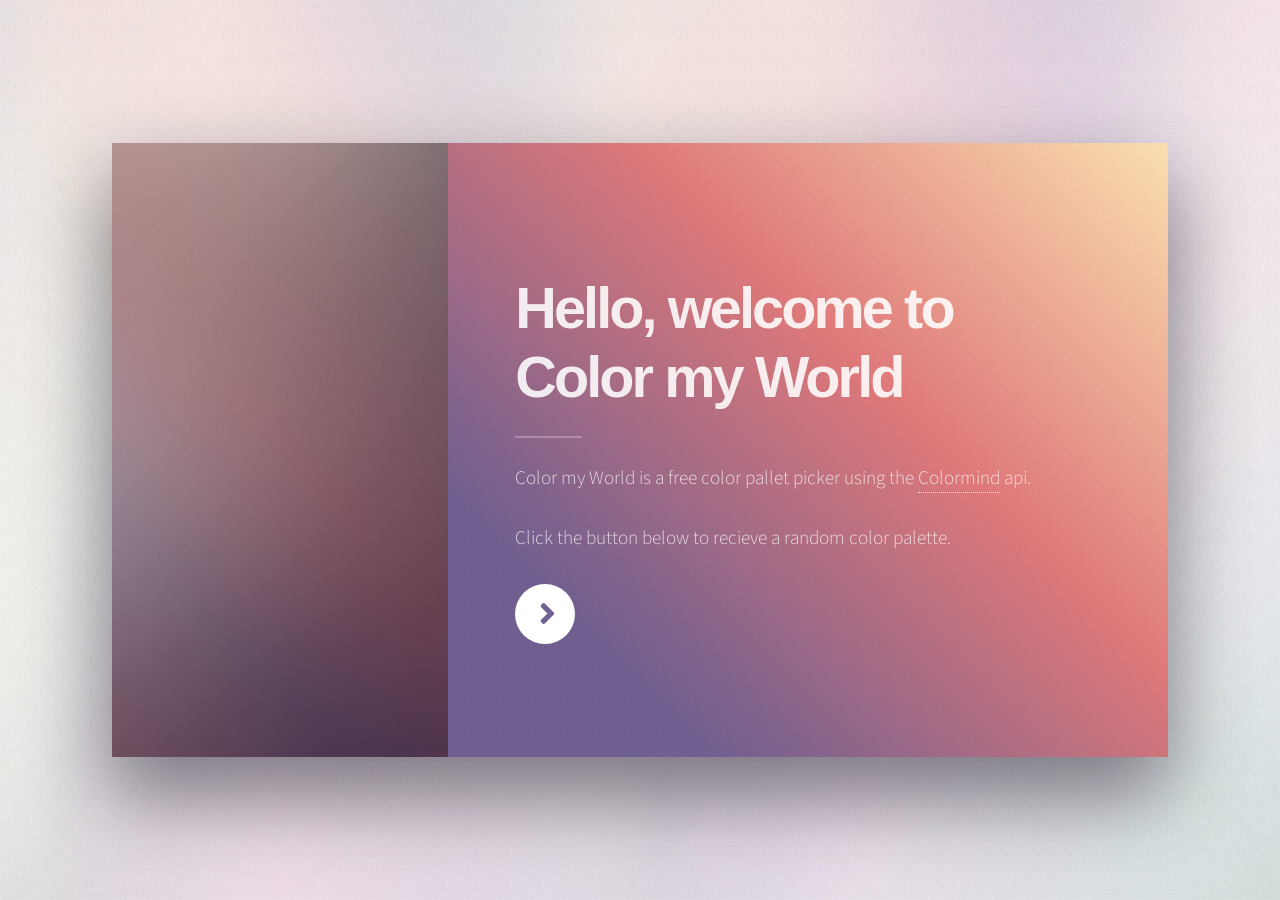
<file: html5up-ethereal/index.html>
<!DOCTYPE HTML>
<!--
	Ethereal by HTML5 UP
	html5up.net | @ajlkn
	Free for personal and commercial use under the CCA 3.0 license (html5up.net/license)
-->
<html>
	<head>
		<title>Ethereal by HTML5 UP</title>
		<meta charset="utf-8" />
		<meta name="viewport" content="width=device-width, initial-scale=1, user-scalable=no" />
		<link rel="stylesheet" href="assets/css/main.css" />
		<noscript><link rel="stylesheet" href="assets/css/noscript.css" /></noscript>
	</head>
	<body class="is-preload">

		<!-- Page Wrapper -->
			<div id="page-wrapper">

				<!-- Wrapper -->
					<div id="wrapper">

						<!-- Panel (Banner) -->
							<section class="panel banner right">
								<div class="content color0 span-3-75">
									<h1 class="major">Hello, welcome to <br />
									Color my World</h1>
									<p>Color my World is a free color pallet picker using the <a href="http://colormind.io/api-access/">Colormind</a> api.</p>
									<p>Click the button below to recieve a random color palette.</p>
									<ul class="actions">
										<li><a href="#first" class="button primary color1 circle icon solid fa-angle-right">Next</a></li>
									</ul>
								</div>
								<div class="image filtered span-1-75" data-position="25% 25%">
									<img src="images/pic01.jpg" alt="" />
								</div>
							</section>

						

		<!-- Scripts -->
			<script src="assets/js/jquery.min.js"></script>
			<script src="assets/js/browser.min.js"></script>
			<script src="assets/js/breakpoints.min.js"></script>
			<script src="assets/js/main.js"></script>

	</body>
</html>
</file>
<file: html5up-ethereal/assets/css/noscript.css>
/*
	Ethereal by HTML5 UP
	html5up.net | @ajlkn
	Free for personal and commercial use under the CCA 3.0 license (html5up.net/license)
*/

/* Page */

	body {
		overflow-x: scroll;
	}

/* Wrapper */

	body.is-preload #wrapper {
		-moz-transform: none;
		-webkit-transform: none;
		-ms-transform: none;
		transform: none;
		opacity: 1;
	}
</file>
<file: html5up-ethereal/assets/css/main.css>
@import url(fontawesome-all.min.css);
@import url("https://fonts.googleapis.com/css?family=Source+Sans+Pro:300,400,300i,400i");

/*
	Ethereal by HTML5 UP
	html5up.net | @ajlkn
	Free for personal and commercial use under the CCA 3.0 license (html5up.net/license)
*/

html, body, div, span, applet, object,
iframe, h1, h2, h3, h4, h5, h6, p, blockquote,
pre, a, abbr, acronym, address, big, cite,
code, del, dfn, em, img, ins, kbd, q, s, samp,
small, strike, strong, sub, sup, tt, var, b,
u, i, center, dl, dt, dd, ol, ul, li, fieldset,
form, label, legend, table, caption, tbody,
tfoot, thead, tr, th, td, article, aside,
canvas, details, embed, figure, figcaption,
footer, header, hgroup, menu, nav, output, ruby,
section, summary, time, mark, audio, video {
	margin: 0;
	padding: 0;
	border: 0;
	font-size: 100%;
	font: inherit;
	vertical-align: baseline;}

article, aside, details, figcaption, figure,
footer, header, hgroup, menu, nav, section {
	display: block;}

body {
	line-height: 1;
}

ol, ul {
	list-style: none;
}

blockquote, q {
	quotes: none;
}

	blockquote:before, blockquote:after, q:before, q:after {
		content: '';
		content: none;
	}

table {
	border-collapse: collapse;
	border-spacing: 0;
}

body {
	-webkit-text-size-adjust: none;
}

mark {
	background-color: transparent;
	color: inherit;
}

input::-moz-focus-inner {
	border: 0;
	padding: 0;
}

input, select, textarea {
	-moz-appearance: none;
	-webkit-appearance: none;
	-ms-appearance: none;
	appearance: none;
}

/* Page */

	@-moz-keyframes load-spinner {
		0% {
			-moz-transform: rotate(0deg);
			-webkit-transform: rotate(0deg);
			-ms-transform: rotate(0deg);
			transform: rotate(0deg);
		}

		100% {
			-moz-transform: rotate(360deg);
			-webkit-transform: rotate(360deg);
			-ms-transform: rotate(360deg);
			transform: rotate(360deg);
		}
	}

	@-webkit-keyframes load-spinner {
		0% {
			-moz-transform: rotate(0deg);
			-webkit-transform: rotate(0deg);
			-ms-transform: rotate(0deg);
			transform: rotate(0deg);
		}

		100% {
			-moz-transform: rotate(360deg);
			-webkit-transform: rotate(360deg);
			-ms-transform: rotate(360deg);
			transform: rotate(360deg);
		}
	}

	@-ms-keyframes load-spinner {
		0% {
			-moz-transform: rotate(0deg);
			-webkit-transform: rotate(0deg);
			-ms-transform: rotate(0deg);
			transform: rotate(0deg);
		}

		100% {
			-moz-transform: rotate(360deg);
			-webkit-transform: rotate(360deg);
			-ms-transform: rotate(360deg);
			transform: rotate(360deg);
		}
	}

	@keyframes load-spinner {
		0% {
			-moz-transform: rotate(0deg);
			-webkit-transform: rotate(0deg);
			-ms-transform: rotate(0deg);
			transform: rotate(0deg);
		}

		100% {
			-moz-transform: rotate(360deg);
			-webkit-transform: rotate(360deg);
			-ms-transform: rotate(360deg);
			transform: rotate(360deg);
		}
	}

	@-ms-viewport {
		width: device-width;
	}

	html {
		width: 100%;
		height: 100%;
	}

	html {
		box-sizing: border-box;
	}

	*, *:before, *:after {
		box-sizing: inherit;
	}

	body {
		display: -moz-flex;
		display: -webkit-flex;
		display: -ms-flex;
		display: flex;
		-moz-align-items: center;
		-webkit-align-items: center;
		-ms-align-items: center;
		align-items: center;
		-moz-justify-content: -moz-flex-start;
		-webkit-justify-content: -webkit-flex-start;
		-ms-justify-content: -ms-flex-start;
		justify-content: flex-start;
		-ms-overflow-style: scrollbar;
		width: 100%;
		height: 100%;
		min-height: 30rem;
		overflow: hidden;
	}

		body:before {
			-moz-animation: load-spinner 1s infinite linear;
			-webkit-animation: load-spinner 1s infinite linear;
			-ms-animation: load-spinner 1s infinite linear;
			animation: load-spinner 1s infinite linear;
			-moz-transition: opacity 0.25s ease;
			-webkit-transition: opacity 0.25s ease;
			-ms-transition: opacity 0.25s ease;
			transition: opacity 0.25s ease;
			-moz-transition-delay: 0s;
			-webkit-transition-delay: 0s;
			-ms-transition-delay: 0s;
			transition-delay: 0s;
			pointer-events: none;
			content: '';
			display: block;
			position: absolute;
			top: 50%;
			left: 50%;
			width: 4rem;
			height: 4rem;
			margin: -2rem 0 0 -2rem;
			background-image: url("data:image/svg+xml;charset=utf8,%3Csvg xmlns='http://www.w3.org/2000/svg' xmlns:xlink='http://www.w3.org/1999/xlink' width='96px' height='96px' viewBox='0 0 96 96' zoomAndPan='disable'%3E%3Cstyle%3Ecircle %7Bfill: transparent%3B stroke: %232e2b37%3B stroke-width: 1.5px%3B %7D%3C/style%3E%3Cdefs%3E%3CclipPath id='corner'%3E%3Cpolygon points='0,0 48,0 48,48 96,48 96,96 0,96' /%3E%3C/clipPath%3E%3C/defs%3E%3Cg clip-path='url(%23corner)'%3E%3Ccircle cx='48' cy='48' r='32'/%3E%3C/g%3E%3C/svg%3E");
			background-position: center;
			background-repeat: no-repeat;
			background-size: 4rem;
			opacity: 0;
		}

		body:after {
			pointer-events: none;
			content: '';
			display: block;
			position: fixed;
			top: 0;
			left: 0;
			width: 100%;
			height: 100%;
			z-index: -1;
			background-attachment: fixed;
			background-color: #e1e6e1;
			background-image: url("../../images/overlay.png"), url("../../images/bg.jpg");
			background-repeat: repeat, repeat-x;
			background-size: 128px 128px, cover;
		}

		body.is-preload *, body.is-preload *:before, body.is-preload *:after {
			-moz-animation: none !important;
			-webkit-animation: none !important;
			-ms-animation: none !important;
			animation: none !important;
			-moz-transition: none !important;
			-webkit-transition: none !important;
			-ms-transition: none !important;
			transition: none !important;
		}

		body.is-preload:before {
			-moz-transition: opacity 1s ease;
			-webkit-transition: opacity 1s ease;
			-ms-transition: opacity 1s ease;
			transition: opacity 1s ease;
			-moz-transition-delay: 0.75s;
			-webkit-transition-delay: 0.75s;
			-ms-transition-delay: 0.75s;
			transition-delay: 0.75s;
			opacity: 0.25;
		}

	@media screen and (max-width: 736px) {

		html {
			height: auto;
		}

		body {
			height: auto;
			overflow-x: hidden;
			overflow-y: auto;
		}

	}

	@media screen and (max-width: 480px) {

		html, body {
			min-width: 320px;
		}

	}

/* Typography */

	html {
		font-size: 18pt;
		font-size: 1vmax;
	}

		@media screen and (max-width: 1680px) {

			html {
				font-size: 12pt;
				font-size: 1.1vmax;
			}

		}

		@media screen and (max-width: 1280px) {

			html {
				font-size: 11pt;
				font-size: 1.5vmax;
			}

		}

	body, input, select, textarea {
		color: rgba(255, 255, 255, 0.75);
		font-family: "Source Sans Pro", Helvetica, sans-serif;
		font-size: 1rem;
		font-weight: 300;
		line-height: 1.65;
	}

	a {
		-moz-transition: color 0.2s ease-in-out, border-bottom-color 0.2s ease-in-out;
		-webkit-transition: color 0.2s ease-in-out, border-bottom-color 0.2s ease-in-out;
		-ms-transition: color 0.2s ease-in-out, border-bottom-color 0.2s ease-in-out;
		transition: color 0.2s ease-in-out, border-bottom-color 0.2s ease-in-out;
		color: inherit;
		border-bottom: dotted 1px;
		text-decoration: none;
	}

		a:hover {
			border-bottom-color: transparent;
			color: #ffe4b4;
		}

	strong, b {
		color: rgba(255, 255, 255, 0.875);
		font-weight: 400;
	}

	em, i {
		font-style: italic;
	}

	p {
		margin: 0 0 1.5rem 0;
	}

		body.is-ie p {
			width: 100%;
		}

	h1, h2, h3, h4, h5, h6 {
		color: rgba(255, 255, 255, 0.875);
		font-family: Arial, Helvetica, sans-serif;
		font-weight: 700;
		line-height: 1.3;
		margin: 0 0 0.75rem 0;
		letter-spacing: -0.05em;
	}

		h1 a, h2 a, h3 a, h4 a, h5 a, h6 a {
			color: inherit;
			text-decoration: none;
		}

	h1.major, h2.major, h3.major {
		position: relative;
	}

		h1.major:after, h2.major:after, h3.major:after {
			content: '';
			position: absolute;
			left: 0;
			width: 3.5rem;
			height: 0.1rem;
			background-color: rgba(255, 255, 255, 0.25);
		}

	h1 {
		font-size: 3rem;
		line-height: 1.2;
	}

		h1.major {
			margin: 0 0 2.625rem 0;
		}

			h1.major:after {
				bottom: -1.325rem;
			}

	h2 {
		font-size: 1.75rem;
		line-height: 1.2;
	}

		h2.major {
			margin: 0 0 1.9875rem 0;
		}

			h2.major:after {
				bottom: -1.2rem;
			}

	h3 {
		font-size: 1.325rem;
	}

		h3.major {
			margin: 0 0 1.875rem 0;
		}

			h3.major:after {
				bottom: -0.75rem;
			}

	h4 {
		font-size: 1rem;
	}

	h5 {
		font-size: 0.9rem;
	}

	h6 {
		font-size: 0.7rem;
	}

	sub {
		font-size: 0.8rem;
		position: relative;
		top: 0.5rem;
	}

	sup {
		font-size: 0.8rem;
		position: relative;
		top: -0.5rem;
	}

	blockquote {
		border-left: solid 0.25rem rgba(255, 255, 255, 0.25);
		font-style: italic;
		margin: 0 0 1.5rem 0;
		padding: 0.375rem 0 0.375rem 1.5rem;
	}

	code {
		background: rgba(255, 255, 255, 0.075);
		border-radius: 0.25rem;
		font-family: "Courier New", monospace;
		font-size: 0.8rem;
		margin: 0 0.25rem;
		padding: 0.25rem 0.65rem;
	}

	pre {
		-webkit-overflow-scrolling: touch;
		font-family: "Courier New", monospace;
		font-size: 0.8rem;
		margin: 0 0 1.5rem 0;
		white-space: pre-wrap;
	}

		pre code {
			display: block;
			line-height: 1.625;
			padding: 1rem 1.5rem;
			overflow-x: auto;
			margin: 0;
		}

	hr {
		border: 0;
		border-bottom: solid 2px rgba(255, 255, 255, 0.25);
		margin: 1.875rem 0;
	}

	.align-left {
		text-align: left;
	}

	.align-center {
		text-align: center;
	}

	.align-right {
		text-align: right;
	}

	@media screen and (max-width: 736px) {

		html {
			font-size: 12pt;
		}

		h1 {
			font-size: 2.25rem;
			line-height: 1.2;
		}

			h1.major {
				margin: 0 0 2.625rem 0;
			}

				h1.major:after {
					bottom: -1.325rem;
				}

		h2 {
			font-size: 1.5rem;
			line-height: 1.2;
		}

			h2.major {
				margin: 0 0 1.9875rem 0;
			}

				h2.major:after {
					bottom: -1.2rem;
				}

		h3 {
			font-size: 1rem;
		}

			h3.major {
				margin: 0 0 1.875rem 0;
			}

				h3.major:after {
					bottom: -0.75rem;
				}

		h4 {
			font-size: 1rem;
		}

		h5 {
			font-size: 0.9rem;
		}

		h6 {
			font-size: 0.7rem;
		}

		h1 br, h2 br, h3 br, h4 br, h5 br, h6 br {
			display: none;
		}

	}

	@media screen and (max-width: 360px) {

		html {
			font-size: 11pt;
		}

	}

/* Form */

	form {
		margin: 0 0 1.5rem 0;
	}

		form > :last-child {
			margin-bottom: 0;
		}

		form > .fields {
			display: -moz-flex;
			display: -webkit-flex;
			display: -ms-flex;
			display: flex;
			-moz-flex-wrap: wrap;
			-webkit-flex-wrap: wrap;
			-ms-flex-wrap: wrap;
			flex-wrap: wrap;
			width: calc(100% + 3rem);
			margin: -1.5rem 0 1.5rem -1.5rem;
		}

			form > .fields > .field {
				-moz-flex-grow: 0;
				-webkit-flex-grow: 0;
				-ms-flex-grow: 0;
				flex-grow: 0;
				-moz-flex-shrink: 0;
				-webkit-flex-shrink: 0;
				-ms-flex-shrink: 0;
				flex-shrink: 0;
				padding: 1.5rem 0 0 1.5rem;
				width: calc(100% - 1.5rem);
			}

				form > .fields > .field.half {
					width: calc(50% - 0.75rem);
				}

				form > .fields > .field.third {
					width: calc(100%/3 - 0.5rem);
				}

				form > .fields > .field.quarter {
					width: calc(25% - 0.375rem);
				}

		@media screen and (max-width: 736px) {

			form > .fields {
				width: calc(100% + 2.25rem);
				margin: -1.125rem 0 1.5rem -1.125rem;
			}

				form > .fields > .field {
					padding: 1.125rem 0 0 1.125rem;
					width: calc(100% - 1.125rem);
				}

					form > .fields > .field.half {
						width: calc(100% - 1.125rem);
					}

					form > .fields > .field.third {
						width: calc(100% - 1.125rem);
					}

					form > .fields > .field.quarter {
						width: calc(100% - 1.125rem);
					}

		}

	label {
		color: rgba(255, 255, 255, 0.875);
		display: block;
		font-family: Arial, Helvetica, sans-serif;
		font-size: 0.8rem;
		font-weight: 700;
		margin: 0 0 0.4875rem 0;
	}

	input[type="text"],
	input[type="password"],
	input[type="email"],
	input[type="tel"],
	select,
	textarea {
		-moz-appearance: none;
		-webkit-appearance: none;
		-ms-appearance: none;
		appearance: none;
		background: transparent;
		border: solid 2px rgba(255, 255, 255, 0.25);
		border-radius: 0.25rem;
		color: inherit;
		display: block;
		outline: 0;
		padding: 0 0.75rem;
		text-decoration: none;
		width: 100%;
	}

		input[type="text"]:invalid,
		input[type="password"]:invalid,
		input[type="email"]:invalid,
		input[type="tel"]:invalid,
		select:invalid,
		textarea:invalid {
			box-shadow: none;
		}

		input[type="text"]:focus,
		input[type="password"]:focus,
		input[type="email"]:focus,
		input[type="tel"]:focus,
		select:focus,
		textarea:focus {
			border-color: #ffe4b4;
		}

	option {
		background-color: rgba(255, 255, 255, 0.875);
		color: #2e2b37;
	}

	select {
		background-image: url("data:image/svg+xml;charset=utf8,%3Csvg xmlns='http://www.w3.org/2000/svg' width='40' height='40' preserveAspectRatio='none' viewBox='0 0 40 40'%3E%3Cpath d='M9.4,12.3l10.4,10.4l10.4-10.4c0.2-0.2,0.5-0.4,0.9-0.4c0.3,0,0.6,0.1,0.9,0.4l3.3,3.3c0.2,0.2,0.4,0.5,0.4,0.9 c0,0.4-0.1,0.6-0.4,0.9L20.7,31.9c-0.2,0.2-0.5,0.4-0.9,0.4c-0.3,0-0.6-0.1-0.9-0.4L4.3,17.3c-0.2-0.2-0.4-0.5-0.4-0.9 c0-0.4,0.1-0.6,0.4-0.9l3.3-3.3c0.2-0.2,0.5-0.4,0.9-0.4S9.1,12.1,9.4,12.3z' fill='rgba(255, 255, 255, 0.25)' /%3E%3C/svg%3E");
		background-size: 1.25rem;
		background-repeat: no-repeat;
		background-position: calc(100% - 1rem) center;
		height: 2.5rem;
		padding-right: 2.5rem;
		text-overflow: ellipsis;
	}

		select option {
			color: rgba(255, 255, 255, 0.875);
			background: #2e2b37;
		}

		select:focus::-ms-value {
			background-color: transparent;
		}

		select::-ms-expand {
			display: none;
		}

	input[type="text"],
	input[type="password"],
	input[type="email"],
	select {
		height: 2.5rem;
	}

	textarea {
		padding: 0.75rem 1rem;
	}

	input[type="checkbox"],
	input[type="radio"] {
		-moz-appearance: none;
		-webkit-appearance: none;
		-ms-appearance: none;
		appearance: none;
		display: block;
		float: left;
		margin-right: -2rem;
		opacity: 0;
		width: 1rem;
		z-index: -1;
	}

		input[type="checkbox"] + label,
		input[type="radio"] + label {
			text-decoration: none;
			position: relative;
			color: rgba(255, 255, 255, 0.75);
			cursor: pointer;
			display: inline-block;
			font-size: 1rem;
			font-weight: 300;
			margin-bottom: 0;
			padding-left: 2.5rem;
			padding-right: 1rem;
		}

			input[type="checkbox"] + label:before,
			input[type="radio"] + label:before {
				-moz-osx-font-smoothing: grayscale;
				-webkit-font-smoothing: antialiased;
				display: inline-block;
				font-style: normal;
				font-variant: normal;
				text-rendering: auto;
				line-height: 1;
				text-transform: none !important;
				font-family: 'Font Awesome 5 Free';
				font-weight: 900;
			}

			input[type="checkbox"] + label:before,
			input[type="radio"] + label:before {
				content: '';
				display: inline-block;
				font-size: 0.8rem;
				position: absolute;
				top: 0;
				left: 0;
				width: 1.6875rem;
				height: 1.6875rem;
				line-height: 1.6875rem;
				background: rgba(255, 255, 255, 0.075);
				border: solid 1px rgba(255, 255, 255, 0.25);
				border-radius: 0.25rem;
				color: #2e2b37;
				text-align: center;
			}

				body.is-ie input[type="checkbox"] + label:before, body.is-ie
				input[type="radio"] + label:before {
					line-height: 1.5;
				}

		input[type="checkbox"]:checked + label:before,
		input[type="radio"]:checked + label:before {
			content: '\f00c';
			background: rgba(255, 255, 255, 0.875);
			border-color: rgba(255, 255, 255, 0.875);
		}

		input[type="checkbox"]:focus + label:before,
		input[type="radio"]:focus + label:before {
			border-color: #ffe4b4;
			box-shadow: 0 0 0 1px #ffe4b4;
		}

		input[type="checkbox"]:focus:checked + label:before,
		input[type="radio"]:focus:checked + label:before {
			background: #ffe4b4;
		}

		input[type="checkbox"].color1 + label:before,
		input[type="radio"].color1 + label:before {
			color: #726193;
		}

		input[type="checkbox"].color2 + label:before,
		input[type="radio"].color2 + label:before {
			color: #e37b7c;
		}

		input[type="checkbox"].color3 + label:before,
		input[type="radio"].color3 + label:before {
			color: #ffe4b4;
		}

		input[type="checkbox"].color4 + label:before,
		input[type="radio"].color4 + label:before {
			color: #353865;
		}

	input[type="checkbox"] + label:before {
		border-radius: 0.25rem;
	}

	input[type="radio"] + label:before {
		border-radius: 100%;
	}

	::-webkit-input-placeholder {
		color: rgba(255, 255, 255, 0.5) !important;
		opacity: 1.0;
	}

	:-moz-placeholder {
		color: rgba(255, 255, 255, 0.5) !important;
		opacity: 1.0;
	}

	::-moz-placeholder {
		color: rgba(255, 255, 255, 0.5) !important;
		opacity: 1.0;
	}

	:-ms-input-placeholder {
		color: rgba(255, 255, 255, 0.5) !important;
		opacity: 1.0;
	}

/* Icon */

	.icon {
		text-decoration: none;
		position: relative;
		border-bottom: none;
	}

		.icon:before {
			-moz-osx-font-smoothing: grayscale;
			-webkit-font-smoothing: antialiased;
			display: inline-block;
			font-style: normal;
			font-variant: normal;
			text-rendering: auto;
			line-height: 1;
			text-transform: none !important;
			font-family: 'Font Awesome 5 Free';
			font-weight: 400;
		}

		.icon > .label {
			display: none;
		}

		.icon:before {
			line-height: inherit;
		}

		.icon.solid:before {
			font-weight: 900;
		}

		.icon.brands:before {
			font-family: 'Font Awesome 5 Brands';
		}

/* Image */

	.image {
		display: inline-block;
		position: relative;
		border: 0;
	}

		.image.filtered:after {
			background-image: url("../../images/overlay.png"), linear-gradient(45deg, rgba(114, 97, 147, 0.25) 25%, rgba(227, 123, 124, 0.25) 50%, rgba(255, 228, 180, 0.25));
			background-size: 128px 128px, auto;
			pointer-events: none;
			content: '';
			position: absolute;
			top: 0;
			left: 0;
			width: 100%;
			height: 100%;
			opacity: 1;
			z-index: 1;
		}

		.image.filtered.tinted:after {
			background-image: url("../../images/overlay.png"), linear-gradient(45deg, rgba(114, 97, 147, 0.25) 25%, rgba(227, 123, 124, 0.25) 50%, rgba(255, 228, 180, 0.25)), linear-gradient(0deg, rgba(0, 0, 0, 0.125), rgba(0, 0, 0, 0.125));
			background-size: 128px 128px, auto, auto;
		}

		.image[data-position] img {
			-moz-object-fit: cover;
			-webkit-object-fit: cover;
			-ms-object-fit: cover;
			object-fit: cover;
			display: block;
			position: absolute;
			top: 0;
			left: 0;
			width: 100%;
			height: 100%;
		}

		.image[data-position="top left"] img {
			-moz-object-position: top left;
			-webkit-object-position: top left;
			-ms-object-position: top left;
			object-position: top left;
		}

		.image[data-position="top"] img {
			-moz-object-position: top;
			-webkit-object-position: top;
			-ms-object-position: top;
			object-position: top;
		}

		.image[data-position="top right"] img {
			-moz-object-position: top right;
			-webkit-object-position: top right;
			-ms-object-position: top right;
			object-position: top right;
		}

		.image[data-position="right"] img {
			-moz-object-position: right;
			-webkit-object-position: right;
			-ms-object-position: right;
			object-position: right;
		}

		.image[data-position="bottom right"] img {
			-moz-object-position: bottom right;
			-webkit-object-position: bottom right;
			-ms-object-position: bottom right;
			object-position: bottom right;
		}

		.image[data-position="bottom"] img {
			-moz-object-position: bottom;
			-webkit-object-position: bottom;
			-ms-object-position: bottom;
			object-position: bottom;
		}

		.image[data-position="bottom left"] img {
			-moz-object-position: bottom left;
			-webkit-object-position: bottom left;
			-ms-object-position: bottom left;
			object-position: bottom left;
		}

		.image[data-position="left"] img {
			-moz-object-position: left;
			-webkit-object-position: left;
			-ms-object-position: left;
			object-position: left;
		}

		.image[data-position="center"] img {
			-moz-object-position: center;
			-webkit-object-position: center;
			-ms-object-position: center;
			object-position: center;
		}

		.image[data-position="25% 25%"] img {
			-moz-object-position: 25% 25%;
			-webkit-object-position: 25% 25%;
			-ms-object-position: 25% 25%;
			object-position: 25% 25%;
		}

		.image[data-position="75% 25%"] img {
			-moz-object-position: 75% 25%;
			-webkit-object-position: 75% 25%;
			-ms-object-position: 75% 25%;
			object-position: 75% 25%;
		}

		.image[data-position="75% 75%"] img {
			-moz-object-position: 75% 75%;
			-webkit-object-position: 75% 75%;
			-ms-object-position: 75% 75%;
			object-position: 75% 75%;
		}

		.image[data-position="25% 75%"] img {
			-moz-object-position: 25% 75%;
			-webkit-object-position: 25% 75%;
			-ms-object-position: 25% 75%;
			object-position: 25% 75%;
		}

		.image img {
			display: block;
		}

		.image.left, .image.right {
			max-width: 40%;
		}

			.image.left img, .image.right img {
				width: 100%;
			}

		.image.left {
			float: left;
			padding: 0 1.5rem 1rem 0;
			top: 0.25rem;
		}

		.image.right {
			float: right;
			padding: 0 0 1rem 1.5rem;
			top: 0.25rem;
		}

		.image.fit {
			display: block;
			margin: 0 0 1.5rem 0;
			width: 100%;
		}

			.image.fit img {
				width: 100%;
			}

		.image.main {
			display: block;
			margin: 0 0 2.25rem 0;
			width: 100%;
		}

			.image.main img {
				width: 100%;
			}

/* List */

	ol {
		list-style: decimal;
		margin: 0 0 1.5rem 0;
		padding-left: 1.25rem;
	}

		ol li {
			padding-left: 0.25rem;
		}

	ul {
		list-style: disc;
		margin: 0 0 1.5rem 0;
		padding-left: 1rem;
	}

		ul li {
			padding-left: 0.5rem;
		}

		ul.alt {
			list-style: none;
			padding-left: 0;
		}

			ul.alt li {
				border-top: solid 1px rgba(255, 255, 255, 0.25);
				padding: 0.5rem 0;
			}

				ul.alt li:first-child {
					border-top: 0;
					padding-top: 0;
				}

	dl {
		margin: 0 0 1.5rem 0;
	}

		dl dt {
			display: block;
			font-weight: 400;
			margin: 0 0 0.75rem 0;
		}

		dl dd {
			margin-left: 1.5rem;
		}

/* Actions */

	ul.actions {
		display: -moz-flex;
		display: -webkit-flex;
		display: -ms-flex;
		display: flex;
		cursor: default;
		list-style: none;
		margin-left: -0.75rem;
		padding-left: 0;
	}

		ul.actions li {
			padding: 0 0 0 0.75rem;
			vertical-align: middle;
		}

		ul.actions.special {
			-moz-justify-content: center;
			-webkit-justify-content: center;
			-ms-justify-content: center;
			justify-content: center;
			width: 100%;
			margin-left: 0;
		}

			ul.actions.special li:first-child {
				padding-left: 0;
			}

		ul.actions.stacked {
			-moz-flex-direction: column;
			-webkit-flex-direction: column;
			-ms-flex-direction: column;
			flex-direction: column;
			margin-left: 0;
		}

			ul.actions.stacked li {
				padding: 0.975rem 0 0 0;
			}

				ul.actions.stacked li:first-child {
					padding-top: 0;
				}

		ul.actions.fit {
			width: calc(100% + 0.75rem);
		}

			ul.actions.fit li {
				-moz-flex-grow: 1;
				-webkit-flex-grow: 1;
				-ms-flex-grow: 1;
				flex-grow: 1;
				-moz-flex-shrink: 1;
				-webkit-flex-shrink: 1;
				-ms-flex-shrink: 1;
				flex-shrink: 1;
				width: 100%;
			}

				ul.actions.fit li > * {
					width: 100%;
				}

			ul.actions.fit.stacked {
				width: 100%;
			}

/* Icons */

	ul.icons {
		cursor: default;
		list-style: none;
		padding-left: 0;
	}

		ul.icons li {
			display: inline-block;
			padding: 0 1rem 0 0;
		}

			ul.icons li:last-child {
				padding-right: 0;
			}

			ul.icons li .icon:before {
				font-size: 1.25em;
			}

/* Grid Icons */

	ul.grid-icons {
		display: -moz-flex;
		display: -webkit-flex;
		display: -ms-flex;
		display: flex;
		-moz-flex-wrap: wrap;
		-webkit-flex-wrap: wrap;
		-ms-flex-wrap: wrap;
		flex-wrap: wrap;
		-moz-justify-content: center;
		-webkit-justify-content: center;
		-ms-justify-content: center;
		justify-content: center;
		list-style: none;
		margin: 0 0 1.5rem 0;
		padding-left: 0;
	}

		ul.grid-icons .icon {
			display: block;
			position: relative;
			width: 100%;
			text-align: center;
		}

			ul.grid-icons .icon:before {
				display: block;
				width: 6rem;
				height: 6rem;
				line-height: 6rem;
				border-radius: 6rem;
				box-shadow: inset 0 0 0 2px rgba(255, 255, 255, 0.25);
				font-size: 2.5rem;
				margin: 0 auto;
				text-align: center;
			}

				body.is-ie ul.grid-icons .icon:before {
					line-height: 2.375;
				}

		ul.grid-icons > li {
			-moz-flex-grow: 0;
			-webkit-flex-grow: 0;
			-ms-flex-grow: 0;
			flex-grow: 0;
			-moz-flex-shrink: 0;
			-webkit-flex-shrink: 0;
			-ms-flex-shrink: 0;
			flex-shrink: 0;
			position: relative;
			margin: 1.5rem 0 0 1.5rem;
			padding-left: 0;
		}

		ul.grid-icons.connected > li:before {
			content: '';
			display: block;
			position: absolute;
			width: 1.5rem;
			height: 2px;
			top: 50%;
			left: -1.5rem;
			background-color: rgba(255, 255, 255, 0.25);
		}

		ul.grid-icons.connected > li:after {
			content: '';
			display: block;
			position: absolute;
			width: 2px;
			height: 1.5rem;
			top: -1.5rem;
			left: 50%;
			background-color: rgba(255, 255, 255, 0.25);
		}

		ul.grid-icons.two {
			width: 14rem;
		}

			ul.grid-icons.two > li:nth-child(-n + 2) {
				margin-top: 0;
			}

				ul.grid-icons.two > li:nth-child(-n + 2):after {
					display: none;
				}

			ul.grid-icons.two > li:nth-child(2n - 1) {
				margin-left: 0;
			}

				ul.grid-icons.two > li:nth-child(2n - 1):before {
					display: none;
				}

		ul.grid-icons.three {
			width: 21.5rem;
		}

			ul.grid-icons.three > li:nth-child(-n + 3) {
				margin-top: 0;
			}

				ul.grid-icons.three > li:nth-child(-n + 3):after {
					display: none;
				}

			ul.grid-icons.three > li:nth-child(3n - 2) {
				margin-left: 0;
			}

				ul.grid-icons.three > li:nth-child(3n - 2):before {
					display: none;
				}

		ul.grid-icons.four {
			width: 29rem;
		}

			ul.grid-icons.four > li:nth-child(-n + 4) {
				margin-top: 0;
			}

				ul.grid-icons.four > li:nth-child(-n + 4):after {
					display: none;
				}

			ul.grid-icons.four > li:nth-child(4n - 3) {
				margin-left: 0;
			}

				ul.grid-icons.four > li:nth-child(4n - 3):before {
					display: none;
				}

		@media screen and (max-width: 736px) {

			ul.grid-icons {
				-moz-justify-content: -moz-flex-start;
				-webkit-justify-content: -webkit-flex-start;
				-ms-justify-content: -ms-flex-start;
				justify-content: flex-start;
				width: 100% !important;
				margin: -1rem 0 1.5rem -1rem;
			}

				ul.grid-icons .icon:before {
					width: 4.5rem;
					height: 4.5rem;
					line-height: 4.5rem;
					font-size: 1.75rem;
				}

				ul.grid-icons > li {
					margin: 1rem 0 0 1rem !important;
				}

					ul.grid-icons > li:before {
						display: none !important;
					}

					ul.grid-icons > li:after {
						display: none !important;
					}

		}

/* Contact Icons */

	ul.contact-icons {
		list-style: none;
		padding-left: 0;
	}

		ul.contact-icons > li {
			margin: 1.25rem 0 0 0;
			padding-left: 0;
		}

			ul.contact-icons > li:before {
				display: inline-block;
				width: 2.25rem;
				height: 2.25rem;
				line-height: 2.25rem;
				border-radius: 2.25rem;
				background-color: white;
				color: #2e2b37;
				cursor: default;
				font-size: 1.125rem;
				margin-right: 1rem;
				text-align: center;
				vertical-align: middle;
			}

				body.is-ie ul.contact-icons > li:before {
					line-height: 2.125;
				}

			ul.contact-icons > li a {
				border-bottom: 0;
			}

		ul.contact-icons.color1 > li:before {
			color: #726193;
		}

		ul.contact-icons.color2 > li:before {
			color: #e37b7c;
		}

		ul.contact-icons.color3 > li:before {
			color: #ffe4b4;
		}

		ul.contact-icons.color4 > li:before {
			color: #353865;
		}

/* Table */

	.table-wrapper {
		-webkit-overflow-scrolling: touch;
		overflow-x: auto;
	}

	table {
		margin: 0 0 1.5rem 0;
		width: 100%;
	}

		table tbody tr {
			border: solid 1px rgba(255, 255, 255, 0.25);
			border-left: 0;
			border-right: 0;
		}

			table tbody tr:nth-child(2n + 1) {
				background-color: rgba(255, 255, 255, 0.075);
			}

		table td {
			padding: 0.75rem 0.75rem;
		}

		table th {
			color: rgba(255, 255, 255, 0.875);
			font-size: 0.9rem;
			font-weight: 400;
			padding: 0 0.75rem 0.75rem 0.75rem;
			text-align: left;
		}

		table thead {
			border-bottom: solid 2px rgba(255, 255, 255, 0.25);
		}

		table tfoot {
			border-top: solid 2px rgba(255, 255, 255, 0.25);
		}

		table.alt {
			border-collapse: separate;
		}

			table.alt tbody tr td {
				border: solid 1px rgba(255, 255, 255, 0.25);
				border-left-width: 0;
				border-top-width: 0;
			}

				table.alt tbody tr td:first-child {
					border-left-width: 1px;
				}

			table.alt tbody tr:first-child td {
				border-top-width: 1px;
			}

			table.alt thead {
				border-bottom: 0;
			}

			table.alt tfoot {
				border-top: 0;
			}

/* Button */

	input[type="submit"],
	input[type="reset"],
	input[type="button"],
	button,
	.button {
		-moz-appearance: none;
		-webkit-appearance: none;
		-ms-appearance: none;
		appearance: none;
		-moz-transition: background-color 0.2s ease-in-out, box-shadow 0.2s ease-in-out, color 0.2s ease-in-out;
		-webkit-transition: background-color 0.2s ease-in-out, box-shadow 0.2s ease-in-out, color 0.2s ease-in-out;
		-ms-transition: background-color 0.2s ease-in-out, box-shadow 0.2s ease-in-out, color 0.2s ease-in-out;
		transition: background-color 0.2s ease-in-out, box-shadow 0.2s ease-in-out, color 0.2s ease-in-out;
		background-color: transparent;
		border: 0;
		border-radius: 0.25rem;
		box-shadow: inset 0 0 0 2px rgba(255, 255, 255, 0.25);
		color: rgba(255, 255, 255, 0.875) !important;
		cursor: pointer;
		display: inline-block;
		font-family: Arial, Helvetica, sans-serif;
		font-size: 0.6rem;
		font-weight: 700;
		height: 2.75rem;
		letter-spacing: 0.15rem;
		line-height: 2.75rem;
		padding: 0 1.5rem 0 1.65rem;
		text-align: center;
		text-decoration: none;
		text-transform: uppercase;
		white-space: nowrap;
	}

		input[type="submit"]:hover,
		input[type="reset"]:hover,
		input[type="button"]:hover,
		button:hover,
		.button:hover {
			box-shadow: inset 0 0 0 2px #ffe4b4;
			color: #ffe4b4 !important;
		}

		input[type="submit"]:active,
		input[type="reset"]:active,
		input[type="button"]:active,
		button:active,
		.button:active {
			background-color: rgba(255, 228, 180, 0.125);
		}

		input[type="submit"].icon:before,
		input[type="reset"].icon:before,
		input[type="button"].icon:before,
		button.icon:before,
		.button.icon:before {
			display: inline-block;
			position: relative;
			top: -0.075rem;
			vertical-align: middle;
			font-size: 0.8rem;
			margin: 0 0.375rem 0 -0.325rem;
		}

		input[type="submit"].icon.circle,
		input[type="reset"].icon.circle,
		input[type="button"].icon.circle,
		button.icon.circle,
		.button.icon.circle {
			position: relative;
			width: 3.125rem;
			height: 3.125rem;
			line-height: 3.125rem;
			text-indent: 3.125rem;
			border-radius: 100%;
			overflow: hidden;
			padding: 0;
			letter-spacing: 0;
		}

			input[type="submit"].icon.circle:before,
			input[type="reset"].icon.circle:before,
			input[type="button"].icon.circle:before,
			button.icon.circle:before,
			.button.icon.circle:before {
				display: block;
				position: absolute;
				top: 0;
				left: 0;
				width: inherit;
				height: inherit;
				font-size: 1.25rem;
				line-height: inherit;
				margin: 0;
				text-indent: 0;
			}

			input[type="submit"].icon.circle.fa-angle-left:before,
			input[type="reset"].icon.circle.fa-angle-left:before,
			input[type="button"].icon.circle.fa-angle-left:before,
			button.icon.circle.fa-angle-left:before,
			.button.icon.circle.fa-angle-left:before {
				position: relative;
				left: -0.1rem;
				font-size: 1.75rem;
			}

			input[type="submit"].icon.circle.fa-angle-right:before,
			input[type="reset"].icon.circle.fa-angle-right:before,
			input[type="button"].icon.circle.fa-angle-right:before,
			button.icon.circle.fa-angle-right:before,
			.button.icon.circle.fa-angle-right:before {
				position: relative;
				left: 0.1rem;
				font-size: 1.75rem;
			}

		input[type="submit"].fit,
		input[type="reset"].fit,
		input[type="button"].fit,
		button.fit,
		.button.fit {
			width: 100%;
		}

		input[type="submit"].small,
		input[type="reset"].small,
		input[type="button"].small,
		button.small,
		.button.small {
			font-size: 0.4rem;
			height: 1.875rem;
			line-height: 1.875rem;
			padding: 0 1.25rem 0 1.4rem;
		}

		input[type="submit"].large,
		input[type="reset"].large,
		input[type="button"].large,
		button.large,
		.button.large {
			font-size: 0.8rem;
			height: 3.3125rem;
			line-height: 3.3125rem;
			padding: 0 2rem 0 2.15rem;
		}

		input[type="submit"].primary,
		input[type="reset"].primary,
		input[type="button"].primary,
		button.primary,
		.button.primary {
			background-color: white;
			box-shadow: none;
			color: #2e2b37 !important;
		}

			input[type="submit"].primary.color1,
			input[type="reset"].primary.color1,
			input[type="button"].primary.color1,
			button.primary.color1,
			.button.primary.color1 {
				color: #726193 !important;
			}

			input[type="submit"].primary.color2,
			input[type="reset"].primary.color2,
			input[type="button"].primary.color2,
			button.primary.color2,
			.button.primary.color2 {
				color: #e37b7c !important;
			}

			input[type="submit"].primary.color3,
			input[type="reset"].primary.color3,
			input[type="button"].primary.color3,
			button.primary.color3,
			.button.primary.color3 {
				color: #ffe4b4 !important;
			}

			input[type="submit"].primary.color4,
			input[type="reset"].primary.color4,
			input[type="button"].primary.color4,
			button.primary.color4,
			.button.primary.color4 {
				color: #353865 !important;
			}

			input[type="submit"].primary:hover,
			input[type="reset"].primary:hover,
			input[type="button"].primary:hover,
			button.primary:hover,
			.button.primary:hover {
				background-color: #ffe4b4;
			}

			input[type="submit"].primary:active,
			input[type="reset"].primary:active,
			input[type="button"].primary:active,
			button.primary:active,
			.button.primary:active {
				background-color: #fdd997;
			}

		input[type="submit"].disabled, input[type="submit"]:disabled,
		input[type="reset"].disabled,
		input[type="reset"]:disabled,
		input[type="button"].disabled,
		input[type="button"]:disabled,
		button.disabled,
		button:disabled,
		.button.disabled,
		.button:disabled {
			pointer-events: none;
			cursor: default;
			opacity: 0.5;
		}

/* Gallery */

	@-moz-keyframes gallery-modal-spinner {
		0% {
			-moz-transform: rotate(0deg);
			-webkit-transform: rotate(0deg);
			-ms-transform: rotate(0deg);
			transform: rotate(0deg);
		}

		100% {
			-moz-transform: rotate(360deg);
			-webkit-transform: rotate(360deg);
			-ms-transform: rotate(360deg);
			transform: rotate(360deg);
		}
	}

	@-webkit-keyframes gallery-modal-spinner {
		0% {
			-moz-transform: rotate(0deg);
			-webkit-transform: rotate(0deg);
			-ms-transform: rotate(0deg);
			transform: rotate(0deg);
		}

		100% {
			-moz-transform: rotate(360deg);
			-webkit-transform: rotate(360deg);
			-ms-transform: rotate(360deg);
			transform: rotate(360deg);
		}
	}

	@-ms-keyframes gallery-modal-spinner {
		0% {
			-moz-transform: rotate(0deg);
			-webkit-transform: rotate(0deg);
			-ms-transform: rotate(0deg);
			transform: rotate(0deg);
		}

		100% {
			-moz-transform: rotate(360deg);
			-webkit-transform: rotate(360deg);
			-ms-transform: rotate(360deg);
			transform: rotate(360deg);
		}
	}

	@keyframes gallery-modal-spinner {
		0% {
			-moz-transform: rotate(0deg);
			-webkit-transform: rotate(0deg);
			-ms-transform: rotate(0deg);
			transform: rotate(0deg);
		}

		100% {
			-moz-transform: rotate(360deg);
			-webkit-transform: rotate(360deg);
			-ms-transform: rotate(360deg);
			transform: rotate(360deg);
		}
	}

	.gallery {
		-moz-align-items: -moz-stretch;
		-webkit-align-items: -webkit-stretch;
		-ms-align-items: -ms-stretch;
		align-items: stretch;
		display: -moz-flex;
		display: -webkit-flex;
		display: -ms-flex;
		display: flex;
		height: 100%;
	}

		.gallery > * {
			width: 20rem;
			height: 100%;
		}

		.gallery .image {
			display: block;
			position: relative;
			border-bottom: 0;
			overflow: hidden;
		}

			.gallery .image img {
				-moz-transition: -moz-transform 0.2s ease-in-out;
				-webkit-transition: -webkit-transform 0.2s ease-in-out;
				-ms-transition: -ms-transform 0.2s ease-in-out;
				transition: transform 0.2s ease-in-out;
			}

			.gallery .image:after {
				-moz-transition: opacity 0.2s ease-in-out;
				-webkit-transition: opacity 0.2s ease-in-out;
				-ms-transition: opacity 0.2s ease-in-out;
				transition: opacity 0.2s ease-in-out;
			}

			.gallery .image:hover img {
				-moz-transform: scale(1.025);
				-webkit-transform: scale(1.025);
				-ms-transform: scale(1.025);
				transform: scale(1.025);
			}

			.gallery .image:hover:after {
				opacity: 0;
			}

		.gallery .group {
			display: -moz-flex;
			display: -webkit-flex;
			display: -ms-flex;
			display: flex;
			-moz-flex-wrap: wrap;
			-webkit-flex-wrap: wrap;
			-ms-flex-wrap: wrap;
			flex-wrap: wrap;
		}

			.gallery .group > * {
				height: 50%;
			}

		.gallery .modal {
			display: -moz-flex;
			display: -webkit-flex;
			display: -ms-flex;
			display: flex;
			-moz-align-items: center;
			-webkit-align-items: center;
			-ms-align-items: center;
			align-items: center;
			-moz-justify-content: center;
			-webkit-justify-content: center;
			-ms-justify-content: center;
			justify-content: center;
			pointer-events: none;
			-moz-user-select: none;
			-webkit-user-select: none;
			-ms-user-select: none;
			user-select: none;
			-moz-transition: opacity 0.5s ease, visibility 0.5s, z-index 0.5s;
			-webkit-transition: opacity 0.5s ease, visibility 0.5s, z-index 0.5s;
			-ms-transition: opacity 0.5s ease, visibility 0.5s, z-index 0.5s;
			transition: opacity 0.5s ease, visibility 0.5s, z-index 0.5s;
			-webkit-tap-highlight-color: rgba(0, 0, 0, 0);
			position: fixed;
			top: 0;
			left: 0;
			width: 100%;
			height: 100%;
			background-color: rgba(46, 43, 55, 0.875);
			opacity: 0;
			outline: 0;
			visibility: none;
			z-index: 0;
		}

			.gallery .modal:before {
				-moz-animation: gallery-modal-spinner 1s infinite linear;
				-webkit-animation: gallery-modal-spinner 1s infinite linear;
				-ms-animation: gallery-modal-spinner 1s infinite linear;
				animation: gallery-modal-spinner 1s infinite linear;
				-moz-transition: opacity 0.25s ease;
				-webkit-transition: opacity 0.25s ease;
				-ms-transition: opacity 0.25s ease;
				transition: opacity 0.25s ease;
				-moz-transition-delay: 0.5s;
				-webkit-transition-delay: 0.5s;
				-ms-transition-delay: 0.5s;
				transition-delay: 0.5s;
				content: '';
				display: block;
				position: absolute;
				top: 50%;
				left: 50%;
				width: 4rem;
				height: 4rem;
				margin: -2rem 0 0 -2rem;
				background-image: url("data:image/svg+xml;charset=utf8,%3Csvg xmlns='http://www.w3.org/2000/svg' xmlns:xlink='http://www.w3.org/1999/xlink' width='96px' height='96px' viewBox='0 0 96 96' zoomAndPan='disable'%3E%3Cstyle%3Ecircle %7Bfill: transparent%3B stroke: rgba(255, 255, 255, 0.875)%3B stroke-width: 1.5px%3B %7D%3C/style%3E%3Cdefs%3E%3CclipPath id='corner'%3E%3Cpolygon points='0,0 48,0 48,48 96,48 96,96 0,96' /%3E%3C/clipPath%3E%3C/defs%3E%3Cg clip-path='url(%23corner)'%3E%3Ccircle cx='48' cy='48' r='32'/%3E%3C/g%3E%3C/svg%3E");
				background-position: center;
				background-repeat: no-repeat;
				background-size: 4rem;
				opacity: 0;
			}

			.gallery .modal:after {
				content: '';
				display: block;
				position: absolute;
				top: 0.5rem;
				right: 0.5rem;
				width: 4rem;
				height: 4rem;
				background-image: url("data:image/svg+xml;charset=utf8,%3Csvg xmlns='http://www.w3.org/2000/svg' xmlns:xlink='http://www.w3.org/1999/xlink' width='64px' height='64px' viewBox='0 0 64 64' zoomAndPan='disable'%3E%3Cstyle%3Eline %7Bstroke: rgba(255, 255, 255, 0.875)%3Bstroke-width: 1.5px%3B%7D%3C/style%3E%3Cline x1='20' y1='20' x2='44' y2='44' /%3E%3Cline x1='20' y1='44' x2='44' y2='20' /%3E%3C/svg%3E");
				background-position: center;
				background-repeat: no-repeat;
				background-size: 3rem;
				cursor: pointer;
			}

			.gallery .modal .inner {
				-moz-transform: translateY(0.75rem);
				-webkit-transform: translateY(0.75rem);
				-ms-transform: translateY(0.75rem);
				transform: translateY(0.75rem);
				-moz-transition: opacity 0.25s ease, -moz-transform 0.25s ease;
				-webkit-transition: opacity 0.25s ease, -webkit-transform 0.25s ease;
				-ms-transition: opacity 0.25s ease, -ms-transform 0.25s ease;
				transition: opacity 0.25s ease, transform 0.25s ease;
				opacity: 0;
			}

				.gallery .modal .inner img {
					display: block;
					max-width: 90vw;
					max-height: 85vh;
					box-shadow: 0 1rem 3rem 0 rgba(0, 0, 0, 0.35);
				}

			.gallery .modal.visible {
				pointer-events: auto;
				opacity: 1;
				visibility: visible;
				z-index: 11000;
			}

				.gallery .modal.visible:before {
					opacity: 1;
				}

			.gallery .modal.loaded .inner {
				-moz-transform: translateY(0);
				-webkit-transform: translateY(0);
				-ms-transform: translateY(0);
				transform: translateY(0);
				-moz-transition: opacity 0.5s ease, -moz-transform 0.5s ease;
				-webkit-transition: opacity 0.5s ease, -webkit-transform 0.5s ease;
				-ms-transition: opacity 0.5s ease, -ms-transform 0.5s ease;
				transition: opacity 0.5s ease, transform 0.5s ease;
				opacity: 1;
			}

			.gallery .modal.loaded:before {
				-moz-transition-delay: 0s;
				-webkit-transition-delay: 0s;
				-ms-transition-delay: 0s;
				transition-delay: 0s;
				opacity: 0;
			}

	@media screen and (max-width: 980px) {

		.gallery .modal .inner img {
			max-width: 100vw;
		}

	}

	@media screen and (max-width: 736px) {

		.gallery {
			-moz-flex-direction: column;
			-webkit-flex-direction: column;
			-ms-flex-direction: column;
			flex-direction: column;
			height: auto;
		}

			.gallery > * {
				height: auto;
				width: 100%;
			}

			.gallery .image {
				width: 100%;
				height: 40rem;
			}

			.gallery .group .span-0-25 {
				width: 8.33333%;
			}

			.gallery .group .span-0-5 {
				width: 16.66666%;
			}

			.gallery .group .span-0-75 {
				width: 25.0%;
			}

			.gallery .group .span-1 {
				width: 33.33333%;
			}

			.gallery .group .span-1-25 {
				width: 41.66666%;
			}

			.gallery .group .span-1-5 {
				width: 49.99999%;
			}

			.gallery .group .span-1-75 {
				width: 58.33333%;
			}

			.gallery .group .span-2 {
				width: 66.66666%;
			}

			.gallery .group .span-2-25 {
				width: 74.99999%;
			}

			.gallery .group .span-2-5 {
				width: 83.33332%;
			}

			.gallery .group .span-2-75 {
				width: 91.66666%;
			}

			.gallery .group .span-3 {
				width: 99.99999%;
			}

			.gallery .group .span-3-25 {
				width: 108.33332%;
			}

			.gallery .group .span-3-5 {
				width: 116.66665%;
			}

			.gallery .group .span-3-75 {
				width: 124.99999%;
			}

			.gallery .group .span-4 {
				width: 133.33332%;
			}

			.gallery .group .span-4-25 {
				width: 141.66665%;
			}

			.gallery .group .span-4-5 {
				width: 149.99998%;
			}

			.gallery .group .span-4-75 {
				width: 158.33332%;
			}

			.gallery .group .span-5 {
				width: 166.66665%;
			}

			.gallery .group .span-5-25 {
				width: 174.99998%;
			}

			.gallery .group .span-5-5 {
				width: 183.33331%;
			}

			.gallery .group .span-5-75 {
				width: 191.66665%;
			}

			.gallery .group .span-6 {
				width: 199.99998%;
			}

			.gallery .group .span-6-25 {
				width: 208.33331%;
			}

			.gallery .group .span-6-5 {
				width: 216.66664%;
			}

			.gallery .group .span-6-75 {
				width: 224.99998%;
			}

			.gallery .group .span-7 {
				width: 233.33331%;
			}

			.gallery .group .span-7-25 {
				width: 241.66664%;
			}

			.gallery .group .span-7-5 {
				width: 249.99997%;
			}

			.gallery .group .span-7-75 {
				width: 258.33331%;
			}

			.gallery .group .span-8 {
				width: 266.66664%;
			}

			.gallery .group .span-8-25 {
				width: 274.99997%;
			}

			.gallery .group .span-8-5 {
				width: 283.3333%;
			}

			.gallery .group .span-8-75 {
				width: 291.66664%;
			}

			.gallery .group .span-9 {
				width: 299.99997%;
			}

			.gallery .group .span-9-25 {
				width: 308.3333%;
			}

			.gallery .group .span-9-5 {
				width: 316.66663%;
			}

			.gallery .group .span-9-75 {
				width: 324.99997%;
			}

			.gallery .group .span-10 {
				width: 333.3333%;
			}

			.gallery .group .image {
				height: 20rem;
			}

	}

	@media screen and (max-width: 480px) {

		.gallery .image {
			height: 30rem;
		}

		.gallery .group .image {
			height: 12.5rem;
		}

	}

/* Panel */

	.panel {
		display: -moz-flex;
		display: -webkit-flex;
		display: -ms-flex;
		display: flex;
		-moz-flex-grow: 0;
		-webkit-flex-grow: 0;
		-ms-flex-grow: 0;
		flex-grow: 0;
		-moz-flex-shrink: 0;
		-webkit-flex-shrink: 0;
		-ms-flex-shrink: 0;
		flex-shrink: 0;
		-moz-justify-content: center;
		-webkit-justify-content: center;
		-ms-justify-content: center;
		justify-content: center;
		-moz-align-items: -moz-stretch;
		-webkit-align-items: -webkit-stretch;
		-ms-align-items: -ms-stretch;
		align-items: stretch;
		height: 100%;
		overflow-x: hidden;
		overflow-y: auto;
	}

		.panel > * {
			position: relative;
			min-width: 10rem;
		}

			.panel > *.color0 {
				background-image: url("../../images/overlay.png"), linear-gradient(45deg, #726193 20%, #e37b7c 60%, #ffe4b4);
				background-size: 128px 128px, auto;
			}

			.panel > *.color1 {
				background-image: url("../../images/overlay.png"), linear-gradient(45deg, rgba(114, 97, 147, 0.25) 25%, rgba(227, 123, 124, 0.25) 50%, rgba(255, 228, 180, 0.25));
				background-size: 128px 128px, auto;
				background-color: #726193;
			}

			.panel > *.color2 {
				background-image: url("../../images/overlay.png"), linear-gradient(45deg, rgba(114, 97, 147, 0.25) 25%, rgba(227, 123, 124, 0.25) 50%, rgba(255, 228, 180, 0.25));
				background-size: 128px 128px, auto;
				background-color: #e37b7c;
			}

			.panel > *.color3 {
				background-image: url("../../images/overlay.png"), linear-gradient(45deg, rgba(114, 97, 147, 0.25) 25%, rgba(227, 123, 124, 0.25) 50%, rgba(255, 228, 180, 0.25));
				background-size: 128px 128px, auto;
				background-color: #ffe4b4;
			}

			.panel > *.color4 {
				background-image: url("../../images/overlay.png"), linear-gradient(45deg, rgba(114, 97, 147, 0.25) 25%, rgba(227, 123, 124, 0.25) 50%, rgba(255, 228, 180, 0.25));
				background-size: 128px 128px, auto;
				background-color: #353865;
			}

			.panel > *.color1-alt {
				background-image: url("../../images/overlay.png"), linear-gradient(45deg, rgba(114, 97, 147, 0.175) 25%, rgba(227, 123, 124, 0.175) 50%, rgba(255, 228, 180, 0.175));
				background-size: 128px 128px, auto;
				background-color: #6c5e86;
			}

			.panel > *.color2-alt {
				background-image: url("../../images/overlay.png"), linear-gradient(45deg, rgba(114, 97, 147, 0.175) 25%, rgba(227, 123, 124, 0.175) 50%, rgba(255, 228, 180, 0.175));
				background-size: 128px 128px, auto;
				background-color: #de7172;
			}

			.panel > *.color3-alt {
				background-image: url("../../images/overlay.png"), linear-gradient(45deg, rgba(114, 97, 147, 0.175) 25%, rgba(227, 123, 124, 0.175) 50%, rgba(255, 228, 180, 0.175));
				background-size: 128px 128px, auto;
				background-color: #fedea6;
			}

			.panel > *.color4-alt {
				background-image: url("../../images/overlay.png"), linear-gradient(45deg, rgba(114, 97, 147, 0.175) 25%, rgba(227, 123, 124, 0.175) 50%, rgba(255, 228, 180, 0.175));
				background-size: 128px 128px, auto;
				background-color: #323459;
			}

		.panel > .intro {
			padding: 3.5rem 3.5rem 2rem 3.5rem ;
			display: -moz-flex;
			display: -webkit-flex;
			display: -ms-flex;
			display: flex;
			-moz-flex-grow: 0;
			-webkit-flex-grow: 0;
			-ms-flex-grow: 0;
			flex-grow: 0;
			-moz-flex-shrink: 0;
			-webkit-flex-shrink: 0;
			-ms-flex-shrink: 0;
			flex-shrink: 0;
			-moz-justify-content: center;
			-webkit-justify-content: center;
			-ms-justify-content: center;
			justify-content: center;
			-moz-align-items: -moz-flex-start;
			-webkit-align-items: -webkit-flex-start;
			-ms-align-items: -ms-flex-start;
			align-items: flex-start;
			-moz-flex-direction: column;
			-webkit-flex-direction: column;
			-ms-flex-direction: column;
			flex-direction: column;
			width: 22rem;
		}

			.panel > .intro.joined {
				width: 18.5rem;
				padding-right: 0;
			}

				.panel > .intro.joined + .inner {
					padding-left: 2.625rem;
				}

		.panel > .inner {
			padding: 3.5rem 3.5rem 2rem 3.5rem ;
			display: -moz-flex;
			display: -webkit-flex;
			display: -ms-flex;
			display: flex;
			-moz-flex-grow: 1;
			-webkit-flex-grow: 1;
			-ms-flex-grow: 1;
			flex-grow: 1;
			-moz-flex-shrink: 1;
			-webkit-flex-shrink: 1;
			-ms-flex-shrink: 1;
			flex-shrink: 1;
			-moz-justify-content: center;
			-webkit-justify-content: center;
			-ms-justify-content: center;
			justify-content: center;
			-moz-align-items: -moz-flex-start;
			-webkit-align-items: -webkit-flex-start;
			-ms-align-items: -ms-flex-start;
			align-items: flex-start;
			-moz-flex-direction: column;
			-webkit-flex-direction: column;
			-ms-flex-direction: column;
			flex-direction: column;
			position: relative;
			width: 100%;
		}

			.panel > .inner.columns {
				display: -moz-flex;
				display: -webkit-flex;
				display: -ms-flex;
				display: flex;
				-moz-justify-content: center;
				-webkit-justify-content: center;
				-ms-justify-content: center;
				justify-content: center;
				-moz-align-items: center;
				-webkit-align-items: center;
				-ms-align-items: center;
				align-items: center;
				-moz-flex-direction: row;
				-webkit-flex-direction: row;
				-ms-flex-direction: row;
				flex-direction: row;
			}

				.panel > .inner.columns > * {
					-moz-flex-grow: 0;
					-webkit-flex-grow: 0;
					-ms-flex-grow: 0;
					flex-grow: 0;
					-moz-flex-shrink: 0;
					-webkit-flex-shrink: 0;
					-ms-flex-shrink: 0;
					flex-shrink: 0;
					margin-left: 3.5rem;
				}

				.panel > .inner.columns > :first-child {
					margin-left: 0;
				}

				.panel > .inner.columns.divided > * {
					margin-left: 7rem;
				}

					.panel > .inner.columns.divided > *:before {
						content: '';
						position: absolute;
						top: 3.5rem;
						width: 2px;
						height: calc(100% - 7rem);
						margin-left: -3.5rem;
						background-color: rgba(255, 255, 255, 0.25);
					}

				.panel > .inner.columns.divided > :first-child {
					margin-left: 0;
				}

					.panel > .inner.columns.divided > :first-child:before {
						display: none;
					}

				.panel > .inner.columns.aligned {
					-moz-align-items: -moz-flex-start;
					-webkit-align-items: -webkit-flex-start;
					-ms-align-items: -ms-flex-start;
					align-items: flex-start;
				}

		.panel .span-0-25 {
			width: 2.5rem;
		}

		.panel .span-0-5 {
			width: 5rem;
		}

		.panel .span-0-75 {
			width: 7.5rem;
		}

		.panel .span-1 {
			width: 10rem;
		}

		.panel .span-1-25 {
			width: 12.5rem;
		}

		.panel .span-1-5 {
			width: 15rem;
		}

		.panel .span-1-75 {
			width: 17.5rem;
		}

		.panel .span-2 {
			width: 20rem;
		}

		.panel .span-2-25 {
			width: 22.5rem;
		}

		.panel .span-2-5 {
			width: 25rem;
		}

		.panel .span-2-75 {
			width: 27.5rem;
		}

		.panel .span-3 {
			width: 30rem;
		}

		.panel .span-3-25 {
			width: 32.5rem;
		}

		.panel .span-3-5 {
			width: 35rem;
		}

		.panel .span-3-75 {
			width: 37.5rem;
		}

		.panel .span-4 {
			width: 40rem;
		}

		.panel .span-4-25 {
			width: 42.5rem;
		}

		.panel .span-4-5 {
			width: 45rem;
		}

		.panel .span-4-75 {
			width: 47.5rem;
		}

		.panel .span-5 {
			width: 50rem;
		}

		.panel .span-5-25 {
			width: 52.5rem;
		}

		.panel .span-5-5 {
			width: 55rem;
		}

		.panel .span-5-75 {
			width: 57.5rem;
		}

		.panel .span-6 {
			width: 60rem;
		}

		.panel .span-6-25 {
			width: 62.5rem;
		}

		.panel .span-6-5 {
			width: 65rem;
		}

		.panel .span-6-75 {
			width: 67.5rem;
		}

		.panel .span-7 {
			width: 70rem;
		}

		.panel .span-7-25 {
			width: 72.5rem;
		}

		.panel .span-7-5 {
			width: 75rem;
		}

		.panel .span-7-75 {
			width: 77.5rem;
		}

		.panel .span-8 {
			width: 80rem;
		}

		.panel .span-8-25 {
			width: 82.5rem;
		}

		.panel .span-8-5 {
			width: 85rem;
		}

		.panel .span-8-75 {
			width: 87.5rem;
		}

		.panel .span-9 {
			width: 90rem;
		}

		.panel .span-9-25 {
			width: 92.5rem;
		}

		.panel .span-9-5 {
			width: 95rem;
		}

		.panel .span-9-75 {
			width: 97.5rem;
		}

		.panel .span-10 {
			width: 100rem;
		}

		.panel.small {
			width: 35rem;
		}

		.panel.medium {
			width: 50rem;
		}

		.panel.large {
			width: 65rem;
		}

		.panel.small .span-0-25, .panel.medium .span-0-25, .panel.large .span-0-25 {
			width: 2.5%;
		}

		.panel.small .span-0-5, .panel.medium .span-0-5, .panel.large .span-0-5 {
			width: 5%;
		}

		.panel.small .span-0-75, .panel.medium .span-0-75, .panel.large .span-0-75 {
			width: 7.5%;
		}

		.panel.small .span-1, .panel.medium .span-1, .panel.large .span-1 {
			width: 10%;
		}

		.panel.small .span-1-25, .panel.medium .span-1-25, .panel.large .span-1-25 {
			width: 12.5%;
		}

		.panel.small .span-1-5, .panel.medium .span-1-5, .panel.large .span-1-5 {
			width: 15%;
		}

		.panel.small .span-1-75, .panel.medium .span-1-75, .panel.large .span-1-75 {
			width: 17.5%;
		}

		.panel.small .span-2, .panel.medium .span-2, .panel.large .span-2 {
			width: 20%;
		}

		.panel.small .span-2-25, .panel.medium .span-2-25, .panel.large .span-2-25 {
			width: 22.5%;
		}

		.panel.small .span-2-5, .panel.medium .span-2-5, .panel.large .span-2-5 {
			width: 25%;
		}

		.panel.small .span-2-75, .panel.medium .span-2-75, .panel.large .span-2-75 {
			width: 27.5%;
		}

		.panel.small .span-3, .panel.medium .span-3, .panel.large .span-3 {
			width: 30%;
		}

		.panel.small .span-3-25, .panel.medium .span-3-25, .panel.large .span-3-25 {
			width: 32.5%;
		}

		.panel.small .span-3-5, .panel.medium .span-3-5, .panel.large .span-3-5 {
			width: 35%;
		}

		.panel.small .span-3-75, .panel.medium .span-3-75, .panel.large .span-3-75 {
			width: 37.5%;
		}

		.panel.small .span-4, .panel.medium .span-4, .panel.large .span-4 {
			width: 40%;
		}

		.panel.small .span-4-25, .panel.medium .span-4-25, .panel.large .span-4-25 {
			width: 42.5%;
		}

		.panel.small .span-4-5, .panel.medium .span-4-5, .panel.large .span-4-5 {
			width: 45%;
		}

		.panel.small .span-4-75, .panel.medium .span-4-75, .panel.large .span-4-75 {
			width: 47.5%;
		}

		.panel.small .span-5, .panel.medium .span-5, .panel.large .span-5 {
			width: 50%;
		}

		.panel.small .span-5-25, .panel.medium .span-5-25, .panel.large .span-5-25 {
			width: 52.5%;
		}

		.panel.small .span-5-5, .panel.medium .span-5-5, .panel.large .span-5-5 {
			width: 55%;
		}

		.panel.small .span-5-75, .panel.medium .span-5-75, .panel.large .span-5-75 {
			width: 57.5%;
		}

		.panel.small .span-6, .panel.medium .span-6, .panel.large .span-6 {
			width: 60%;
		}

		.panel.small .span-6-25, .panel.medium .span-6-25, .panel.large .span-6-25 {
			width: 62.5%;
		}

		.panel.small .span-6-5, .panel.medium .span-6-5, .panel.large .span-6-5 {
			width: 65%;
		}

		.panel.small .span-6-75, .panel.medium .span-6-75, .panel.large .span-6-75 {
			width: 67.5%;
		}

		.panel.small .span-7, .panel.medium .span-7, .panel.large .span-7 {
			width: 70%;
		}

		.panel.small .span-7-25, .panel.medium .span-7-25, .panel.large .span-7-25 {
			width: 72.5%;
		}

		.panel.small .span-7-5, .panel.medium .span-7-5, .panel.large .span-7-5 {
			width: 75%;
		}

		.panel.small .span-7-75, .panel.medium .span-7-75, .panel.large .span-7-75 {
			width: 77.5%;
		}

		.panel.small .span-8, .panel.medium .span-8, .panel.large .span-8 {
			width: 80%;
		}

		.panel.small .span-8-25, .panel.medium .span-8-25, .panel.large .span-8-25 {
			width: 82.5%;
		}

		.panel.small .span-8-5, .panel.medium .span-8-5, .panel.large .span-8-5 {
			width: 85%;
		}

		.panel.small .span-8-75, .panel.medium .span-8-75, .panel.large .span-8-75 {
			width: 87.5%;
		}

		.panel.small .span-9, .panel.medium .span-9, .panel.large .span-9 {
			width: 90%;
		}

		.panel.small .span-9-25, .panel.medium .span-9-25, .panel.large .span-9-25 {
			width: 92.5%;
		}

		.panel.small .span-9-5, .panel.medium .span-9-5, .panel.large .span-9-5 {
			width: 95%;
		}

		.panel.small .span-9-75, .panel.medium .span-9-75, .panel.large .span-9-75 {
			width: 97.5%;
		}

		.panel.small .span-10, .panel.medium .span-10, .panel.large .span-10 {
			width: 100%;
		}

		.panel.color0 {
			background-image: url("../../images/overlay.png"), linear-gradient(45deg, #726193 20%, #e37b7c 60%, #ffe4b4);
			background-size: 128px 128px, auto;
		}

		.panel.color1 {
			background-image: url("../../images/overlay.png"), linear-gradient(45deg, rgba(114, 97, 147, 0.25) 25%, rgba(227, 123, 124, 0.25) 50%, rgba(255, 228, 180, 0.25));
			background-size: 128px 128px, auto;
			background-color: #726193;
		}

		.panel.color2 {
			background-image: url("../../images/overlay.png"), linear-gradient(45deg, rgba(114, 97, 147, 0.25) 25%, rgba(227, 123, 124, 0.25) 50%, rgba(255, 228, 180, 0.25));
			background-size: 128px 128px, auto;
			background-color: #e37b7c;
		}

		.panel.color3 {
			background-image: url("../../images/overlay.png"), linear-gradient(45deg, rgba(114, 97, 147, 0.25) 25%, rgba(227, 123, 124, 0.25) 50%, rgba(255, 228, 180, 0.25));
			background-size: 128px 128px, auto;
			background-color: #ffe4b4;
		}

		.panel.color4 {
			background-image: url("../../images/overlay.png"), linear-gradient(45deg, rgba(114, 97, 147, 0.25) 25%, rgba(227, 123, 124, 0.25) 50%, rgba(255, 228, 180, 0.25));
			background-size: 128px 128px, auto;
			background-color: #353865;
		}

		.panel.color1-alt {
			background-image: url("../../images/overlay.png"), linear-gradient(45deg, rgba(114, 97, 147, 0.175) 25%, rgba(227, 123, 124, 0.175) 50%, rgba(255, 228, 180, 0.175));
			background-size: 128px 128px, auto;
			background-color: #6c5e86;
		}

		.panel.color2-alt {
			background-image: url("../../images/overlay.png"), linear-gradient(45deg, rgba(114, 97, 147, 0.175) 25%, rgba(227, 123, 124, 0.175) 50%, rgba(255, 228, 180, 0.175));
			background-size: 128px 128px, auto;
			background-color: #de7172;
		}

		.panel.color3-alt {
			background-image: url("../../images/overlay.png"), linear-gradient(45deg, rgba(114, 97, 147, 0.175) 25%, rgba(227, 123, 124, 0.175) 50%, rgba(255, 228, 180, 0.175));
			background-size: 128px 128px, auto;
			background-color: #fedea6;
		}

		.panel.color4-alt {
			background-image: url("../../images/overlay.png"), linear-gradient(45deg, rgba(114, 97, 147, 0.175) 25%, rgba(227, 123, 124, 0.175) 50%, rgba(255, 228, 180, 0.175));
			background-size: 128px 128px, auto;
			background-color: #323459;
		}

	@media screen and (max-width: 736px) {

		.panel {
			-moz-flex-direction: column;
			-webkit-flex-direction: column;
			-ms-flex-direction: column;
			flex-direction: column;
			height: auto;
		}

			.panel > *.color1 {
				background-image: url("../../images/overlay.png"), linear-gradient(135deg, rgba(114, 97, 147, 0.25) 25%, rgba(227, 123, 124, 0.25) 50%, rgba(255, 228, 180, 0.25));
				background-size: 128px 128px, auto;
				background-color: #726193;
			}

			.panel > *.color2 {
				background-image: url("../../images/overlay.png"), linear-gradient(135deg, rgba(114, 97, 147, 0.25) 25%, rgba(227, 123, 124, 0.25) 50%, rgba(255, 228, 180, 0.25));
				background-size: 128px 128px, auto;
				background-color: #e37b7c;
			}

			.panel > *.color3 {
				background-image: url("../../images/overlay.png"), linear-gradient(135deg, rgba(114, 97, 147, 0.25) 25%, rgba(227, 123, 124, 0.25) 50%, rgba(255, 228, 180, 0.25));
				background-size: 128px 128px, auto;
				background-color: #ffe4b4;
			}

			.panel > *.color4 {
				background-image: url("../../images/overlay.png"), linear-gradient(135deg, rgba(114, 97, 147, 0.25) 25%, rgba(227, 123, 124, 0.25) 50%, rgba(255, 228, 180, 0.25));
				background-size: 128px 128px, auto;
				background-color: #353865;
			}

			.panel > *.color1-alt {
				background-image: url("../../images/overlay.png"), linear-gradient(135deg, rgba(114, 97, 147, 0.175) 25%, rgba(227, 123, 124, 0.175) 50%, rgba(255, 228, 180, 0.175));
				background-size: 128px 128px, auto;
				background-color: #6c5e86;
			}

			.panel > *.color2-alt {
				background-image: url("../../images/overlay.png"), linear-gradient(135deg, rgba(114, 97, 147, 0.175) 25%, rgba(227, 123, 124, 0.175) 50%, rgba(255, 228, 180, 0.175));
				background-size: 128px 128px, auto;
				background-color: #de7172;
			}

			.panel > *.color3-alt {
				background-image: url("../../images/overlay.png"), linear-gradient(135deg, rgba(114, 97, 147, 0.175) 25%, rgba(227, 123, 124, 0.175) 50%, rgba(255, 228, 180, 0.175));
				background-size: 128px 128px, auto;
				background-color: #fedea6;
			}

			.panel > *.color4-alt {
				background-image: url("../../images/overlay.png"), linear-gradient(135deg, rgba(114, 97, 147, 0.175) 25%, rgba(227, 123, 124, 0.175) 50%, rgba(255, 228, 180, 0.175));
				background-size: 128px 128px, auto;
				background-color: #323459;
			}

			.panel > .intro {
				padding: 2.8875rem 1.75rem 1.3875rem 1.75rem ;
				width: 100% !important;
			}

				.panel > .intro.joined {
					padding-bottom: 0;
					padding-right: 1.75rem;
				}

					.panel > .intro.joined + .inner {
						padding-top: 0;
						padding-left: 1.75rem;
					}

			.panel > .inner {
				padding: 2.8875rem 1.75rem 1.3875rem 1.75rem ;
			}

				.panel > .inner.columns {
					-moz-flex-direction: column;
					-webkit-flex-direction: column;
					-ms-flex-direction: column;
					flex-direction: column;
				}

					.panel > .inner.columns > * {
						margin-left: 0;
						margin-top: 0;
					}

					.panel > .inner.columns > :first-child {
						margin-top: 0;
					}

					.panel > .inner.columns.divided > * {
						margin-left: 0;
						margin-top: 3.5rem;
					}

						.panel > .inner.columns.divided > *:before {
							content: '';
							position: absolute;
							top: auto;
							left: 1.75rem;
							width: calc(100% - 3.5rem);
							height: 2px;
							margin-left: 0;
							margin-top: -1.75rem;
						}

					.panel > .inner.columns.divided > :first-child {
						margin-top: 0;
					}

			.panel .span-0-25 {
				width: 100%;
			}

			.panel .span-0-5 {
				width: 100%;
			}

			.panel .span-0-75 {
				width: 100%;
			}

			.panel .span-1 {
				width: 100%;
			}

			.panel .span-1-25 {
				width: 100%;
			}

			.panel .span-1-5 {
				width: 100%;
			}

			.panel .span-1-75 {
				width: 100%;
			}

			.panel .span-2 {
				width: 100%;
			}

			.panel .span-2-25 {
				width: 100%;
			}

			.panel .span-2-5 {
				width: 100%;
			}

			.panel .span-2-75 {
				width: 100%;
			}

			.panel .span-3 {
				width: 100%;
			}

			.panel .span-3-25 {
				width: 100%;
			}

			.panel .span-3-5 {
				width: 100%;
			}

			.panel .span-3-75 {
				width: 100%;
			}

			.panel .span-4 {
				width: 100%;
			}

			.panel .span-4-25 {
				width: 100%;
			}

			.panel .span-4-5 {
				width: 100%;
			}

			.panel .span-4-75 {
				width: 100%;
			}

			.panel .span-5 {
				width: 100%;
			}

			.panel .span-5-25 {
				width: 100%;
			}

			.panel .span-5-5 {
				width: 100%;
			}

			.panel .span-5-75 {
				width: 100%;
			}

			.panel .span-6 {
				width: 100%;
			}

			.panel .span-6-25 {
				width: 100%;
			}

			.panel .span-6-5 {
				width: 100%;
			}

			.panel .span-6-75 {
				width: 100%;
			}

			.panel .span-7 {
				width: 100%;
			}

			.panel .span-7-25 {
				width: 100%;
			}

			.panel .span-7-5 {
				width: 100%;
			}

			.panel .span-7-75 {
				width: 100%;
			}

			.panel .span-8 {
				width: 100%;
			}

			.panel .span-8-25 {
				width: 100%;
			}

			.panel .span-8-5 {
				width: 100%;
			}

			.panel .span-8-75 {
				width: 100%;
			}

			.panel .span-9 {
				width: 100%;
			}

			.panel .span-9-25 {
				width: 100%;
			}

			.panel .span-9-5 {
				width: 100%;
			}

			.panel .span-9-75 {
				width: 100%;
			}

			.panel .span-10 {
				width: 100%;
			}

			.panel.small, .panel.medium, .panel.large {
				width: 100% !important;
			}

				.panel.small .span-0-25, .panel.medium .span-0-25, .panel.large .span-0-25 {
					width: 100%;
				}

				.panel.small .span-0-5, .panel.medium .span-0-5, .panel.large .span-0-5 {
					width: 100%;
				}

				.panel.small .span-0-75, .panel.medium .span-0-75, .panel.large .span-0-75 {
					width: 100%;
				}

				.panel.small .span-1, .panel.medium .span-1, .panel.large .span-1 {
					width: 100%;
				}

				.panel.small .span-1-25, .panel.medium .span-1-25, .panel.large .span-1-25 {
					width: 100%;
				}

				.panel.small .span-1-5, .panel.medium .span-1-5, .panel.large .span-1-5 {
					width: 100%;
				}

				.panel.small .span-1-75, .panel.medium .span-1-75, .panel.large .span-1-75 {
					width: 100%;
				}

				.panel.small .span-2, .panel.medium .span-2, .panel.large .span-2 {
					width: 100%;
				}

				.panel.small .span-2-25, .panel.medium .span-2-25, .panel.large .span-2-25 {
					width: 100%;
				}

				.panel.small .span-2-5, .panel.medium .span-2-5, .panel.large .span-2-5 {
					width: 100%;
				}

				.panel.small .span-2-75, .panel.medium .span-2-75, .panel.large .span-2-75 {
					width: 100%;
				}

				.panel.small .span-3, .panel.medium .span-3, .panel.large .span-3 {
					width: 100%;
				}

				.panel.small .span-3-25, .panel.medium .span-3-25, .panel.large .span-3-25 {
					width: 100%;
				}

				.panel.small .span-3-5, .panel.medium .span-3-5, .panel.large .span-3-5 {
					width: 100%;
				}

				.panel.small .span-3-75, .panel.medium .span-3-75, .panel.large .span-3-75 {
					width: 100%;
				}

				.panel.small .span-4, .panel.medium .span-4, .panel.large .span-4 {
					width: 100%;
				}

				.panel.small .span-4-25, .panel.medium .span-4-25, .panel.large .span-4-25 {
					width: 100%;
				}

				.panel.small .span-4-5, .panel.medium .span-4-5, .panel.large .span-4-5 {
					width: 100%;
				}

				.panel.small .span-4-75, .panel.medium .span-4-75, .panel.large .span-4-75 {
					width: 100%;
				}

				.panel.small .span-5, .panel.medium .span-5, .panel.large .span-5 {
					width: 100%;
				}

				.panel.small .span-5-25, .panel.medium .span-5-25, .panel.large .span-5-25 {
					width: 100%;
				}

				.panel.small .span-5-5, .panel.medium .span-5-5, .panel.large .span-5-5 {
					width: 100%;
				}

				.panel.small .span-5-75, .panel.medium .span-5-75, .panel.large .span-5-75 {
					width: 100%;
				}

				.panel.small .span-6, .panel.medium .span-6, .panel.large .span-6 {
					width: 100%;
				}

				.panel.small .span-6-25, .panel.medium .span-6-25, .panel.large .span-6-25 {
					width: 100%;
				}

				.panel.small .span-6-5, .panel.medium .span-6-5, .panel.large .span-6-5 {
					width: 100%;
				}

				.panel.small .span-6-75, .panel.medium .span-6-75, .panel.large .span-6-75 {
					width: 100%;
				}

				.panel.small .span-7, .panel.medium .span-7, .panel.large .span-7 {
					width: 100%;
				}

				.panel.small .span-7-25, .panel.medium .span-7-25, .panel.large .span-7-25 {
					width: 100%;
				}

				.panel.small .span-7-5, .panel.medium .span-7-5, .panel.large .span-7-5 {
					width: 100%;
				}

				.panel.small .span-7-75, .panel.medium .span-7-75, .panel.large .span-7-75 {
					width: 100%;
				}

				.panel.small .span-8, .panel.medium .span-8, .panel.large .span-8 {
					width: 100%;
				}

				.panel.small .span-8-25, .panel.medium .span-8-25, .panel.large .span-8-25 {
					width: 100%;
				}

				.panel.small .span-8-5, .panel.medium .span-8-5, .panel.large .span-8-5 {
					width: 100%;
				}

				.panel.small .span-8-75, .panel.medium .span-8-75, .panel.large .span-8-75 {
					width: 100%;
				}

				.panel.small .span-9, .panel.medium .span-9, .panel.large .span-9 {
					width: 100%;
				}

				.panel.small .span-9-25, .panel.medium .span-9-25, .panel.large .span-9-25 {
					width: 100%;
				}

				.panel.small .span-9-5, .panel.medium .span-9-5, .panel.large .span-9-5 {
					width: 100%;
				}

				.panel.small .span-9-75, .panel.medium .span-9-75, .panel.large .span-9-75 {
					width: 100%;
				}

				.panel.small .span-10, .panel.medium .span-10, .panel.large .span-10 {
					width: 100%;
				}

			.panel.color1 {
				background-image: url("../../images/overlay.png"), linear-gradient(135deg, rgba(114, 97, 147, 0.25) 25%, rgba(227, 123, 124, 0.25) 50%, rgba(255, 228, 180, 0.25));
				background-size: 128px 128px, auto;
				background-color: #726193;
			}

			.panel.color2 {
				background-image: url("../../images/overlay.png"), linear-gradient(135deg, rgba(114, 97, 147, 0.25) 25%, rgba(227, 123, 124, 0.25) 50%, rgba(255, 228, 180, 0.25));
				background-size: 128px 128px, auto;
				background-color: #e37b7c;
			}

			.panel.color3 {
				background-image: url("../../images/overlay.png"), linear-gradient(135deg, rgba(114, 97, 147, 0.25) 25%, rgba(227, 123, 124, 0.25) 50%, rgba(255, 228, 180, 0.25));
				background-size: 128px 128px, auto;
				background-color: #ffe4b4;
			}

			.panel.color4 {
				background-image: url("../../images/overlay.png"), linear-gradient(135deg, rgba(114, 97, 147, 0.25) 25%, rgba(227, 123, 124, 0.25) 50%, rgba(255, 228, 180, 0.25));
				background-size: 128px 128px, auto;
				background-color: #353865;
			}

			.panel.color1-alt {
				background-image: url("../../images/overlay.png"), linear-gradient(135deg, rgba(114, 97, 147, 0.175) 25%, rgba(227, 123, 124, 0.175) 50%, rgba(255, 228, 180, 0.175));
				background-size: 128px 128px, auto;
				background-color: #6c5e86;
			}

			.panel.color2-alt {
				background-image: url("../../images/overlay.png"), linear-gradient(135deg, rgba(114, 97, 147, 0.175) 25%, rgba(227, 123, 124, 0.175) 50%, rgba(255, 228, 180, 0.175));
				background-size: 128px 128px, auto;
				background-color: #de7172;
			}

			.panel.color3-alt {
				background-image: url("../../images/overlay.png"), linear-gradient(135deg, rgba(114, 97, 147, 0.175) 25%, rgba(227, 123, 124, 0.175) 50%, rgba(255, 228, 180, 0.175));
				background-size: 128px 128px, auto;
				background-color: #fedea6;
			}

			.panel.color4-alt {
				background-image: url("../../images/overlay.png"), linear-gradient(135deg, rgba(114, 97, 147, 0.175) 25%, rgba(227, 123, 124, 0.175) 50%, rgba(255, 228, 180, 0.175));
				background-size: 128px 128px, auto;
				background-color: #323459;
			}

	}

/* Panel (Banner) */

	.panel.banner {
		-moz-align-items: -moz-stretch;
		-webkit-align-items: -webkit-stretch;
		-ms-align-items: -ms-stretch;
		align-items: stretch;
	}

		.panel.banner .content {
			padding: 3.5rem 3.5rem 2rem 3.5rem ;
			display: -moz-flex;
			display: -webkit-flex;
			display: -ms-flex;
			display: flex;
			-moz-flex-direction: column;
			-webkit-flex-direction: column;
			-ms-flex-direction: column;
			flex-direction: column;
			-moz-justify-content: center;
			-webkit-justify-content: center;
			-ms-justify-content: center;
			justify-content: center;
			-moz-flex-grow: 0;
			-webkit-flex-grow: 0;
			-ms-flex-grow: 0;
			flex-grow: 0;
			-moz-flex-shrink: 0;
			-webkit-flex-shrink: 0;
			-ms-flex-shrink: 0;
			flex-shrink: 0;
		}

			.panel.banner .content > .actions:last-child {
				margin-bottom: 0;
			}

		.panel.banner .image {
			-moz-flex-grow: 0;
			-webkit-flex-grow: 0;
			-ms-flex-grow: 0;
			flex-grow: 0;
			-moz-flex-shrink: 0;
			-webkit-flex-shrink: 0;
			-ms-flex-shrink: 0;
			flex-shrink: 0;
			position: relative;
		}

			.panel.banner .image img {
				-moz-object-fit: cover;
				-webkit-object-fit: cover;
				-ms-object-fit: cover;
				object-fit: cover;
				display: block;
				position: absolute;
				top: 0;
				left: 0;
				width: 100%;
				height: 100%;
			}

		.panel.banner.left {
			-moz-flex-direction: row;
			-webkit-flex-direction: row;
			-ms-flex-direction: row;
			flex-direction: row;
		}

		.panel.banner.right {
			-moz-flex-direction: row-reverse;
			-webkit-flex-direction: row-reverse;
			-ms-flex-direction: row-reverse;
			flex-direction: row-reverse;
		}

	@media screen and (max-width: 736px) {

		.panel.banner .content {
			padding: 2.8875rem 1.75rem 1.3875rem 1.75rem ;
			-moz-flex-basis: 60%;
			-webkit-flex-basis: 60%;
			-ms-flex-basis: 60%;
			flex-basis: 60%;
		}

			.panel.banner .content > .actions:last-child {
				margin-bottom: 1.5rem;
			}

		.panel.banner .image {
			-moz-flex-basis: 40%;
			-webkit-flex-basis: 40%;
			-ms-flex-basis: 40%;
			flex-basis: 40%;
		}

	}

	@media screen and (max-width: 736px) and (orientation: portrait) {

		.panel.banner .content {
			-moz-flex-basis: auto;
			-webkit-flex-basis: auto;
			-ms-flex-basis: auto;
			flex-basis: auto;
		}

		.panel.banner .image {
			-moz-flex-basis: auto;
			-webkit-flex-basis: auto;
			-ms-flex-basis: auto;
			flex-basis: auto;
			height: 18rem;
		}

		.panel.banner.left {
			-moz-flex-direction: column;
			-webkit-flex-direction: column;
			-ms-flex-direction: column;
			flex-direction: column;
		}

		.panel.banner.right {
			-moz-flex-direction: column-reverse;
			-webkit-flex-direction: column-reverse;
			-ms-flex-direction: column-reverse;
			flex-direction: column-reverse;
		}

	}

/* Panel (Spotlight) */

	.panel.spotlight {
		-moz-align-items: -moz-stretch;
		-webkit-align-items: -webkit-stretch;
		-ms-align-items: -ms-stretch;
		align-items: stretch;
		position: relative;
	}

		.panel.spotlight > * {
			z-index: 1;
		}

		.panel.spotlight .content {
			display: -moz-flex;
			display: -webkit-flex;
			display: -ms-flex;
			display: flex;
			-moz-flex-direction: column;
			-webkit-flex-direction: column;
			-ms-flex-direction: column;
			flex-direction: column;
			-moz-justify-content: center;
			-webkit-justify-content: center;
			-ms-justify-content: center;
			justify-content: center;
			padding: 3.5rem 3.5rem 2rem 3.5rem ;
		}

		.panel.spotlight .image {
			position: absolute;
			top: 0;
			left: 0;
			width: 100%;
			height: 100%;
			z-index: 0;
		}

			.panel.spotlight .image img {
				-moz-object-fit: cover;
				-webkit-object-fit: cover;
				-ms-object-fit: cover;
				object-fit: cover;
				display: block;
				position: absolute;
				top: 0;
				left: 0;
				width: 100%;
				height: 100%;
			}

		.panel.spotlight.left {
			-moz-justify-content: -moz-flex-start;
			-webkit-justify-content: -webkit-flex-start;
			-ms-justify-content: -ms-flex-start;
			justify-content: flex-start;
		}

			.panel.spotlight.left .content {
				background-image: linear-gradient(-90deg, rgba(0, 0, 0, 0) 0%, rgba(0, 0, 0, 0.125) 30%, rgba(0, 0, 0, 0.175) 50%);
			}

		.panel.spotlight.right {
			-moz-justify-content: -moz-flex-end;
			-webkit-justify-content: -webkit-flex-end;
			-ms-justify-content: -ms-flex-end;
			justify-content: flex-end;
		}

			.panel.spotlight.right .content {
				background-image: linear-gradient(90deg, rgba(0, 0, 0, 0) 0%, rgba(0, 0, 0, 0.125) 30%, rgba(0, 0, 0, 0.175) 50%);
			}

	@media screen and (max-width: 736px) {

		.panel.spotlight .content {
			padding: 2.8875rem 1.75rem 1.3875rem 1.75rem ;
			-moz-flex-direction: column !important;
			-webkit-flex-direction: column !important;
			-ms-flex-direction: column !important;
			flex-direction: column !important;
			background-image: linear-gradient(0deg, rgba(0, 0, 0, 0.25) 70%, rgba(0, 0, 0, 0.175)) !important;
			min-height: 25rem;
		}

	}

	@media screen and (max-width: 480px) {

		.panel.spotlight .content {
			min-height: 30rem;
		}

	}

/* Page Wrapper */

	#page-wrapper {
		display: -moz-flex;
		display: -webkit-flex;
		display: -ms-flex;
		display: flex;
		-moz-align-items: center;
		-webkit-align-items: center;
		-ms-align-items: center;
		align-items: center;
		-moz-justify-content: -moz-flex-start;
		-webkit-justify-content: -webkit-flex-start;
		-ms-justify-content: -ms-flex-start;
		justify-content: center;
		-moz-flex-grow: 1;
		-webkit-flex-grow: 1;
		-ms-flex-grow: 1;
		flex-grow: 1;
		-moz-flex-shrink: 1;
		-webkit-flex-shrink: 1;
		-ms-flex-shrink: 1;
		flex-shrink: 1;
		height: 100%;
		padding: 5rem;
	}

		@media screen and (orientation: portrait) {

			#page-wrapper {
				padding-left: 2rem;
				padding-right: 2rem;
			}

		}

		@media screen and (min-aspect-ratio: 16 / 7) {

			#page-wrapper {
				padding: 6vh;
			}

		}

		@media screen and (min-aspect-ratio: 16 / 6) {

			#page-wrapper {
				padding: 0;
			}

		}

	@media screen and (max-width: 736px) {

		#page-wrapper {
			height: auto;
			padding: 1rem;
		}

	}

	@media screen and (max-width: 480px) {

		#page-wrapper {
			padding: 0;
		}

	}

/* Wrapper */

	#wrapper {
		display: -moz-flex;
		display: -webkit-flex;
		display: -ms-flex;
		display: flex;
		-moz-flex-direction: row;
		-webkit-flex-direction: row;
		-ms-flex-direction: row;
		flex-direction: row;
		-moz-transition: opacity 1s ease-out, -moz-transform 0.75s ease-out;
		-webkit-transition: opacity 1s ease-out, -webkit-transform 0.75s ease-out;
		-ms-transition: opacity 1s ease-out, -ms-transform 0.75s ease-out;
		transition: opacity 1s ease-out, transform 0.75s ease-out;
		-moz-transition-delay: 0.25s;
		-webkit-transition-delay: 0.25s;
		-ms-transition-delay: 0.25s;
		transition-delay: 0.25s;
		cursor: default;
		position: relative;
		height: 32rem;
		box-shadow: 0 2rem 4rem 0.25rem rgba(46, 43, 55, 0.575);
	}

		#wrapper > .scrollZone {
			position: fixed;
			width: 6rem;
			height: inherit;
			cursor: -moz-grab;
			cursor: -webkit-grab;
			cursor: -ms-grab;
			cursor: grab;
			z-index: 10100;
		}

			#wrapper > .scrollZone.left {
				left: 0;
			}

			#wrapper > .scrollZone.right {
				right: 0;
			}

		#wrapper > .copyright {
			position: absolute;
			bottom: -3rem;
			right: 0;
			font-size: 0.8rem;
			color: rgba(46, 43, 55, 0.375);
			margin-bottom: 0;
		}

			#wrapper > .copyright a:hover {
				color: inherit;
			}

		#wrapper.is-dragging {
			-moz-user-select: none;
			-webkit-user-select: none;
			-ms-user-select: none;
			user-select: none;
			cursor: -moz-grab;
			cursor: -webkit-grab;
			cursor: -ms-grab;
			cursor: grab;
		}

			#wrapper.is-dragging * {
				-moz-user-select: none;
				-webkit-user-select: none;
				-ms-user-select: none;
				user-select: none;
			}

			#wrapper.is-dragging * {
				cursor: -moz-grab;
				cursor: -webkit-grab;
				cursor: -ms-grab;
				cursor: grab;
			}

		#wrapper.is-dragged * {
			pointer-events: none;
		}

		body.is-preload #wrapper {
			-moz-transform: translateX(2rem);
			-webkit-transform: translateX(2rem);
			-ms-transform: translateX(2rem);
			transform: translateX(2rem);
			opacity: 0;
		}

	@media screen and (max-width: 736px) {

		#wrapper {
			-moz-flex-direction: column;
			-webkit-flex-direction: column;
			-ms-flex-direction: column;
			flex-direction: column;
			height: auto;
			margin: 0 0 5rem 0;
			box-shadow: 0 0.25rem 1.5rem 0.25rem rgba(46, 43, 55, 0.5);
		}

			#wrapper > .scrollZone {
				display: none;
			}

			#wrapper > .copyright {
				display: block;
				width: 100%;
				text-align: center;
			}

			body.is-preload #wrapper {
				-moz-transform: translateY(1rem);
				-webkit-transform: translateY(1rem);
				-ms-transform: translateY(1rem);
				transform: translateY(1rem);
			}

	}

	@media screen and (max-width: 480px) {

		#wrapper {
			box-shadow: none;
		}

			body.is-preload #wrapper {
				-moz-transform: none;
				-webkit-transform: none;
				-ms-transform: none;
				transform: none;
			}

	}
</file>
